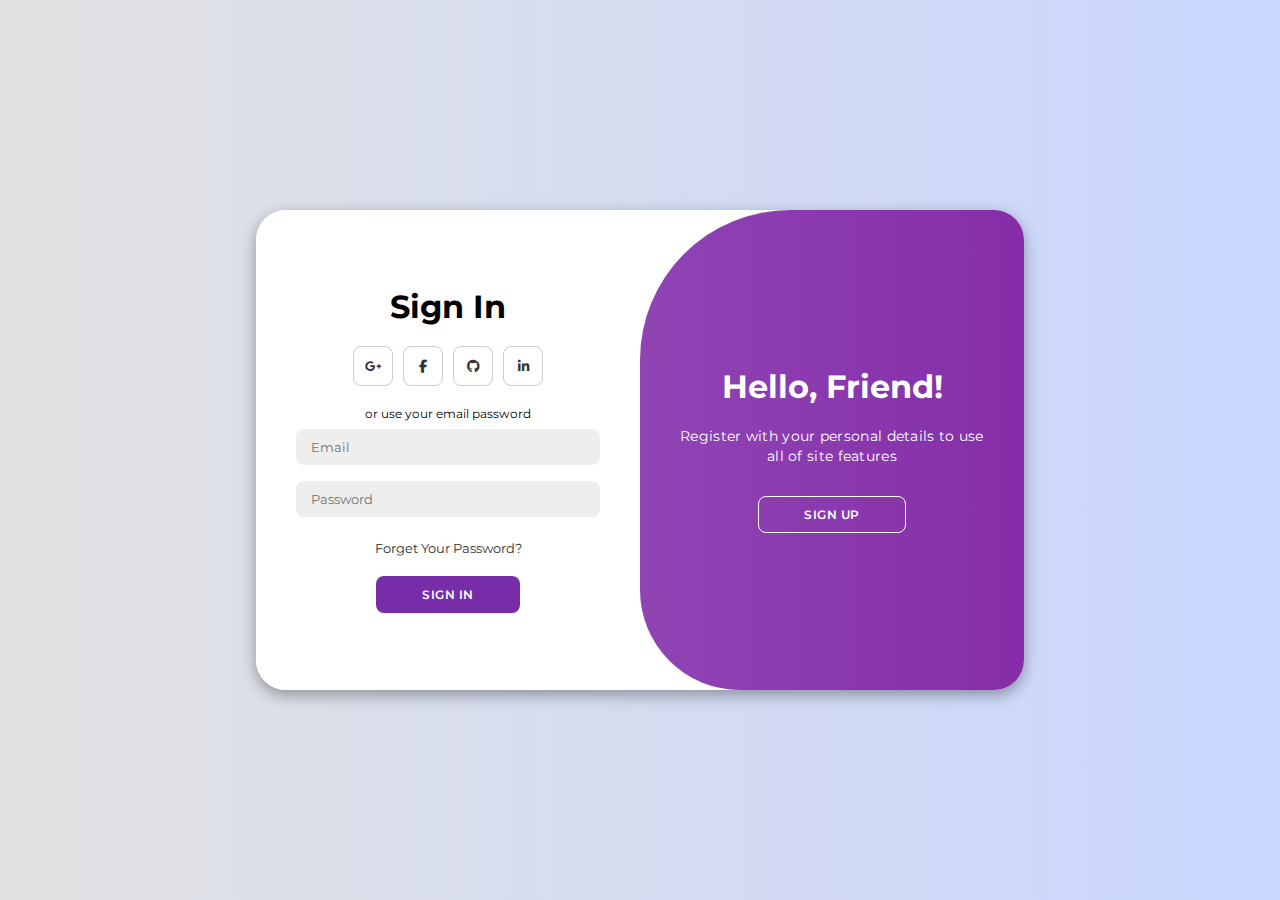
<file: SingIN.html>
<!DOCTYPE html>
<html lang="en">

<head>
    <meta charset="UTF-8">
    <meta name="viewport" content="width=device-width, initial-scale=1.0">
    <link rel="stylesheet" href="https://cdnjs.cloudflare.com/ajax/libs/font-awesome/6.4.2/css/all.min.css">
    <link rel="stylesheet" href="style69.css">
    <title>Modern Login Page | AsmrProg</title>
</head>

<body>

    <div class="container" id="container">
        <div class="form-container sign-up">
            <form>
                <h1>Create Account</h1>
                <div class="social-icons">
                    <a href="#" class="icon"><i class="fa-brands fa-google-plus-g"></i></a>
                    <a href="#" class="icon"><i class="fa-brands fa-facebook-f"></i></a>
                    <a href="#" class="icon"><i class="fa-brands fa-github"></i></a>
                    <a href="#" class="icon"><i class="fa-brands fa-linkedin-in"></i></a>
                </div>
                <span>or use your email for registeration</span>
                <input type="text" placeholder="Name">
                <input type="email" placeholder="Email">
                <input type="password" placeholder="Password">
                <button>Sign Up</button>
            </form>
        </div>
        <div class="form-container sign-in">
            <form>
                <h1>Sign In</h1>
                <div class="social-icons">
                    <a href="#" class="icon"><i class="fa-brands fa-google-plus-g"></i></a>
                    <a href="#" class="icon"><i class="fa-brands fa-facebook-f"></i></a>
                    <a href="#" class="icon"><i class="fa-brands fa-github"></i></a>
                    <a href="#" class="icon"><i class="fa-brands fa-linkedin-in"></i></a>
                </div>
                <span>or use your email password</span>
                <input type="email" placeholder="Email">
                <input type="password" placeholder="Password">
                <a href="#">Forget Your Password?</a>
                <button>Sign In</button>
            </form>
        </div>
        <div class="toggle-container">
            <div class="toggle">
                <div class="toggle-panel toggle-left">
                    <h1>Welcome Back!</h1>
                    <p>Enter your personal details to use all of site features</p>
                    <button class="hidden" id="login">Sign In</button>
                </div>
                <div class="toggle-panel toggle-right">
                    <h1>Hello, Friend!</h1>
                    <p>Register with your personal details to use all of site features</p>
                    <button class="hidden" id="register">Sign Up</button>
                </div>
            </div>
        </div>
    </div>

    <script src="script.js"></script>
</body>

</html>
</file>
<file: style69.css>
@import url('https://fonts.googleapis.com/css2?family=Montserrat:wght@300;400;500;600;700&display=swap');

*{
    margin: 0;
    padding: 0;
    box-sizing: border-box;
    font-family: 'Montserrat', sans-serif;
}

body{
    background-color: #c9d6ff;
    background: linear-gradient(to right, #e2e2e2, #c9d6ff);
    display: flex;
    align-items: center;
    justify-content: center;
    flex-direction: column;
    height: 100vh;
}

.container{
    background-color: #fff;
    border-radius: 30px;
    box-shadow: 0 5px 15px rgba(0, 0, 0, 0.35);
    position: relative;
    overflow: hidden;
    width: 768px;
    max-width: 100%;
    min-height: 480px;
}

.container p{
    font-size: 14px;
    line-height: 20px;
    letter-spacing: 0.3px;
    margin: 20px 0;
}

.container span{
    font-size: 12px;
}

.container a{
    color: #333;
    font-size: 13px;
    text-decoration: none;
    margin: 15px 0 10px;
}

.container button{
    background-color: #772da8;
    color: #fff;
    font-size: 12px;
    padding: 10px 45px;
    border: 1px solid transparent;
    border-radius: 8px;
    font-weight: 600;
    letter-spacing: 0.5px;
    text-transform: uppercase;
    margin-top: 10px;
    cursor: pointer;
}

.container button.hidden{
    background-color: transparent;
    border-color: #fff;
}

.container form{
    background-color: #fff;
    display: flex;
    align-items: center;
    justify-content: center;
    flex-direction: column;
    padding: 0 40px;
    height: 100%;
}

.container input{
    background-color: #eee;
    border: none;
    margin: 8px 0;
    padding: 10px 15px;
    font-size: 13px;
    border-radius: 8px;
    width: 100%;
    outline: none;
}

.form-container{
    position: absolute;
    top: 0;
    height: 100%;
    transition: all 0.6s ease-in-out;
}

.sign-in{
    left: 0;
    width: 50%;
    z-index: 2;
}

.container.active .sign-in{
    transform: translateX(100%);
}

.sign-up{
    left: 0;
    width: 50%;
    opacity: 0;
    z-index: 1;
}

.container.active .sign-up{
    transform: translateX(100%);
    opacity: 1;
    z-index: 5;
    animation: move 0.6s;
}

@keyframes move{
    0%, 49.99%{
        opacity: 0;
        z-index: 1;
    }
    50%, 100%{
        opacity: 1;
        z-index: 5;
    }
}

.social-icons{
    margin: 20px 0;
}

.social-icons a{
    border: 1px solid #ccc;
    border-radius: 20%;
    display: inline-flex;
    justify-content: center;
    align-items: center;
    margin: 0 3px;
    width: 40px;
    height: 40px;
}

.toggle-container{
    position: absolute;
    top: 0;
    left: 50%;
    width: 50%;
    height: 100%;
    overflow: hidden;
    transition: all 0.6s ease-in-out;
    border-radius: 150px 0 0 100px;
    z-index: 1000;
}

.container.active .toggle-container{
    transform: translateX(-100%);
    border-radius: 0 150px 100px 0;
}

.toggle{
    background-color: #9437b1;
    height: 100%;
    background: linear-gradient(to right, #9b5cc0, #852da8);
    color: #fff;
    position: relative;
    left: -100%;
    height: 100%;
    width: 200%;
    transform: translateX(0);
    transition: all 0.6s ease-in-out;
}

.container.active .toggle{
    transform: translateX(50%);
}

.toggle-panel{
    position: absolute;
    width: 50%;
    height: 100%;
    display: flex;
    align-items: center;
    justify-content: center;
    flex-direction: column;
    padding: 0 30px;
    text-align: center;
    top: 0;
    transform: translateX(0);
    transition: all 0.6s ease-in-out;
}

.toggle-left{
    transform: translateX(-200%);
}

.container.active .toggle-left{
    transform: translateX(0);
}

.toggle-right{
    right: 0;
    transform: translateX(0);
}

.container.active .toggle-right{
    transform: translateX(200%);
}
</file>
